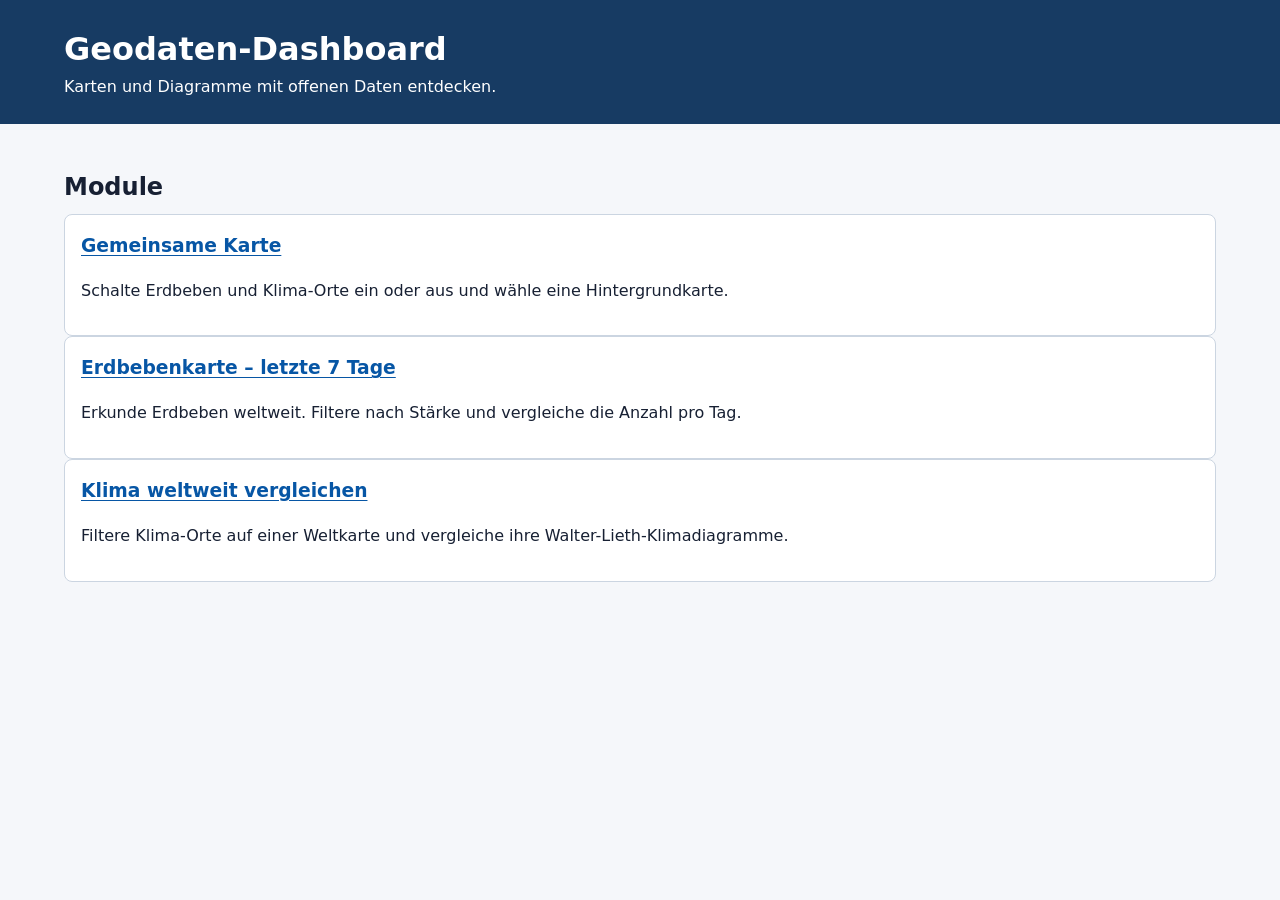
<file: index.html>
<!doctype html>
<html lang="de">
<head>
  <meta charset="utf-8">
  <meta name="viewport" content="width=device-width, initial-scale=1">
  <meta name="description" content="Interaktive Karten und Diagramme mit offenen Geodaten für den Geographieunterricht.">
  <title>Geodaten-Dashboard</title>
  <link rel="stylesheet" href="assets/style.css">
</head>
<body>
  <header class="site-header">
    <div class="page-width">
      <h1>Geodaten-Dashboard</h1>
      <p>Karten und Diagramme mit offenen Daten entdecken.</p>
    </div>
  </header>
  <main class="page-width">
    <section aria-labelledby="module-heading">
      <h2 id="module-heading">Module</h2>
      <article class="module-card">
        <h3><a href="karte.html">Gemeinsame Karte</a></h3>
        <p>Schalte Erdbeben und Klima-Orte ein oder aus und wähle eine Hintergrundkarte.</p>
      </article>
      <article class="module-card">
        <h3><a href="module/erdbeben.html">Erdbebenkarte – letzte 7 Tage</a></h3>
        <p>Erkunde Erdbeben weltweit. Filtere nach Stärke und vergleiche die Anzahl pro Tag.</p>
      </article>
      <article class="module-card">
        <h3><a href="module/klima.html">Klima weltweit vergleichen</a></h3>
        <p>Filtere Klima-Orte auf einer Weltkarte und vergleiche ihre Walter-Lieth-Klimadiagramme.</p>
      </article>
    </section>
  </main>
</body>
</html>
</file>
<file: assets/style.css>
:root {
  color-scheme: light;
  font-family: system-ui, -apple-system, "Segoe UI", sans-serif;
  color: #172033;
  background: #f5f7fa;
  font-synthesis: none;
  text-rendering: optimizeLegibility;
}

* {
  box-sizing: border-box;
}

body {
  margin: 0;
  line-height: 1.55;
}

a {
  color: #0756a5;
  text-underline-offset: 0.15em;
}

a:focus-visible,
input:focus-visible {
  outline: 3px solid #f59e0b;
  outline-offset: 3px;
}

.page-width {
  width: min(100% - 2rem, 72rem);
  margin-inline: auto;
}

.site-header {
  padding: 1.5rem 0;
  color: #fff;
  background: #173b63;
}

.site-header h1 {
  margin: 0.4rem 0;
  line-height: 1.2;
}

.site-header p {
  margin: 0;
}

.back-link {
  color: #fff;
}

main {
  padding-block: 1.5rem 3rem;
}

h2 {
  margin: 1.5rem 0 0.75rem;
  line-height: 1.25;
}

.module-card,
.controls,
.legend,
.source-note {
  padding: 1rem;
  border: 1px solid #cbd5e1;
  border-radius: 0.5rem;
  background: #fff;
}

.module-card h3,
.legend h3 {
  margin-top: 0;
}

.controls {
  margin-bottom: 1rem;
}

.controls h2 {
  margin-top: 0;
}

.controls label {
  display: block;
  font-weight: 700;
}

input[type="search"] {
  min-width: 0;
  min-height: 2.75rem;
  padding: 0.5rem 0.65rem;
  border: 1px solid #64748b;
  border-radius: 0.25rem;
  font: inherit;
}

.search-form {
  max-width: 36rem;
}

.search-row {
  display: flex;
  gap: 0.5rem;
  margin-top: 0.35rem;
}

.search-row input {
  flex: 1;
}

button {
  min-height: 2.75rem;
  padding: 0.5rem 1rem;
  border: 1px solid #0756a5;
  border-radius: 0.25rem;
  color: #fff;
  background: #0756a5;
  font: inherit;
  font-weight: 700;
  cursor: pointer;
}

button:focus-visible {
  outline: 3px solid #f59e0b;
  outline-offset: 3px;
}

.controls select {
  display: block;
  width: min(100%, 36rem);
  min-height: 2.75rem;
  margin-top: 0.35rem;
  padding: 0.45rem 0.65rem;
  border: 1px solid #64748b;
  border-radius: 0.25rem;
  color: #172033;
  background: #fff;
  font: inherit;
}

.climate-controls summary {
  min-height: 2rem;
  font-weight: 700;
  cursor: pointer;
}

.climate-control-content {
  padding-top: 0.75rem;
}

.climate-controls .search-form {
  margin-top: 1rem;
}

.button-link {
  display: inline-block;
  min-height: 2.75rem;
  padding: 0.5rem 1rem;
  border: 1px solid #0756a5;
  border-radius: 0.25rem;
  color: #fff;
  background: #0756a5;
  font-weight: 700;
  text-decoration: none;
}

.button-link:focus-visible {
  outline: 3px solid #f59e0b;
  outline-offset: 3px;
}

.climate-summary {
  margin-block: 0.5rem 0.75rem;
}

.climate-summary h3,
.climate-summary p {
  margin: 0.25rem 0;
}

input[type="range"] {
  display: block;
  width: 100%;
  min-height: 2rem;
  accent-color: #0756a5;
}

.help-text {
  margin: 0.4rem 0 0;
  color: #46546a;
}

.status {
  min-height: 1.6em;
  margin: 0.5rem 0;
  font-weight: 600;
}

.status-error {
  padding: 0.75rem 1rem;
  border-left: 0.3rem solid #b42318;
  color: #7a1711;
  background: #fff0ef;
}

.climate-error-detail {
  display: block;
  margin: -0.25rem 0 0.75rem;
  overflow-wrap: anywhere;
  color: #46546a;
}

.climate-error-detail[hidden] {
  display: none;
}

.map {
  height: min(62vh, 34rem);
  min-height: 20rem;
  border: 1px solid #94a3b8;
  border-radius: 0.35rem;
  background: #e2e8f0;
}

.map-layout {
  display: grid;
  grid-template-columns: minmax(13rem, 17rem) minmax(0, 1fr);
  gap: 1rem;
  align-items: start;
}

.layer-panel {
  display: grid;
  gap: 1rem;
  padding: 1rem;
  border: 1px solid #cbd5e1;
  border-radius: 0.5rem;
  background: #fff;
}

.city-filter {
  display: grid;
  gap: 0.4rem;
}

.city-filter h3,
.city-filter p {
  margin: 0;
}

.range-slider {
  display: grid;
  gap: 0.35rem;
  margin-block: 0.4rem;
}

.layer-panel .range-slider__handle {
  display: block;
  min-height: 2.5rem;
  font-size: 0.9rem;
  font-weight: 600;
}

.layer-panel .range-slider__handle input {
  display: block;
  width: 100%;
  min-height: 2.5rem;
  margin: 0;
  accent-color: #0756a5;
  cursor: grab;
}

.range-slider__reset {
  justify-self: start;
}

.climate-map-filter {
  display: grid;
  gap: 0.5rem;
}

.climate-map-filter summary {
  min-height: 2.5rem;
  font-weight: 700;
  cursor: pointer;
}

.climate-map-filter__content {
  display: grid;
  gap: 0.5rem;
}

.layer-panel .climate-map-filter__content label {
  display: grid;
  gap: 0.25rem;
  font-weight: 600;
}

.layer-panel select {
  width: 100%;
  min-height: 2.75rem;
  padding: 0.45rem 0.65rem;
  border: 1px solid #64748b;
  border-radius: 0.25rem;
  color: #172033;
  background: #fff;
  font: inherit;
}

.climate-map-filter__count {
  margin: 0;
  font-weight: 700;
}

.climate-map-legend {
  display: grid;
  gap: 0.25rem;
  font-size: 0.875rem;
}

.climate-map-legend__gradient {
  height: 0.85rem;
  border: 1px solid #64748b;
  border-radius: 0.25rem;
  background: linear-gradient(to right, #2563eb, #0ea5a0, #eab308, #b91c1c);
}

.climate-map-legend__labels {
  display: flex;
  justify-content: space-between;
}

.city-count {
  font-weight: 700;
}

.layer-panel fieldset {
  min-width: 0;
  margin: 0;
  padding: 0;
  border: 0;
}

.layer-panel legend {
  margin-bottom: 0.5rem;
  font-weight: 700;
}

.layer-panel label {
  display: flex;
  align-items: center;
  gap: 0.55rem;
  min-height: 2.5rem;
  cursor: pointer;
}

.map-layer-legend {
  display: grid;
  gap: 0.35rem;
  font-size: 0.85rem;
}

.contour-selection {
  display: grid;
  gap: 0.25rem;
  font-weight: 700;
}

.contour-selection select {
  width: 100%;
  min-height: 2.5rem;
  padding: 0.35rem;
  font: inherit;
}

.legend-swatch,
.plate-line {
  display: inline-block;
  width: 1.1rem;
  height: 0.75rem;
  margin-right: 0.35rem;
  vertical-align: middle;
}

.vulnerability-low { background: #facc15; }
.vulnerability-medium { background: #dc2626; }
.vulnerability-high { background: #7e22ce; }
.plate-line { height: 0.2rem; }
.plate-convergent { background: #dc2626; }
.plate-divergent { background: #2563eb; }
.plate-transform { border-top: 0.2rem dashed #16a34a; }
.plate-unknown { background: #64748b; }

.layer-panel input {
  width: 1.15rem;
  height: 1.15rem;
  margin: 0;
  accent-color: #0756a5;
}

.legend {
  display: flex;
  flex-wrap: wrap;
  gap: 1.5rem 3rem;
  margin-top: 0.75rem;
}

.legend-group {
  min-width: 13rem;
}

.legend h3 {
  margin-bottom: 0.5rem;
  font-size: 1rem;
}

.magnitude-legend {
  display: flex;
  align-items: end;
  gap: 1rem;
}

.magnitude-legend span {
  display: flex;
  min-width: 3rem;
  flex-direction: column;
  align-items: center;
  gap: 0.25rem;
}

.legend-dot {
  display: block;
  border: 2px solid #334155;
  border-radius: 50%;
}

.dot-small {
  width: 0.65rem;
  height: 0.65rem;
}

.dot-medium {
  width: 1.2rem;
  height: 1.2rem;
}

.dot-large {
  width: 1.8rem;
  height: 1.8rem;
}

.depth-gradient {
  height: 1rem;
  border: 1px solid #64748b;
  border-radius: 0.25rem;
  background: linear-gradient(to right, #1d4ed8, #0891b2 10%, #eab308 43%, #b91c1c);
}

.gradient-labels {
  display: flex;
  justify-content: space-between;
}

.chart-section {
  margin-top: 1.5rem;
}

.chart-container {
  position: relative;
  height: 18rem;
  padding: 0.75rem;
  border: 1px solid #cbd5e1;
  border-radius: 0.35rem;
  background: #fff;
}

.source-note {
  margin-top: 1.5rem;
}

.source-note h2 {
  margin-top: 0;
}

.source-note p:last-child {
  margin-bottom: 0;
}

@media (max-width: 36rem) {
  .page-width {
    width: min(100% - 1.25rem, 72rem);
  }

  .site-header {
    padding-block: 1.2rem;
  }

  .map {
    height: 55vh;
    min-height: 17rem;
  }

  .map-layout {
    grid-template-columns: minmax(0, 1fr);
  }

  .legend {
    gap: 1rem;
  }

  .search-row {
    flex-direction: column;
  }

  .chart-container {
    height: 16rem;
    padding: 0.35rem;
  }
}

@page {
  size: A4 portrait;
  margin: 12mm;
}

@media print {
  :root {
    background: #fff;
  }

  body {
    color: #111;
    font-size: 10pt;
  }

  .page-width {
    width: 100%;
  }

  .site-header {
    padding: 0 0 0.5rem;
    color: #111;
    background: #fff;
  }

  .back-link,
  .controls,
  .status,
  .climate-error-detail,
  .layer-panel {
    display: none;
  }

  .leaflet-control-layers {
    display: none;
  }

  main {
    padding: 0;
  }

  h2 {
    margin-top: 0.8rem;
  }

  .map {
    height: 95mm;
    min-height: 0;
    break-inside: avoid;
  }

  .legend,
  .source-note,
  .chart-container {
    break-inside: avoid;
  }

  .chart-container {
    height: 55mm;
    padding: 0;
  }

  .climate-page .climate-map-section {
    display: none;
  }

  .climate-page .climate-chart-section {
    break-inside: avoid;
  }

  .climate-page .chart-container {
    height: 110mm;
  }

  a {
    color: #111;
  }
}
</file>
